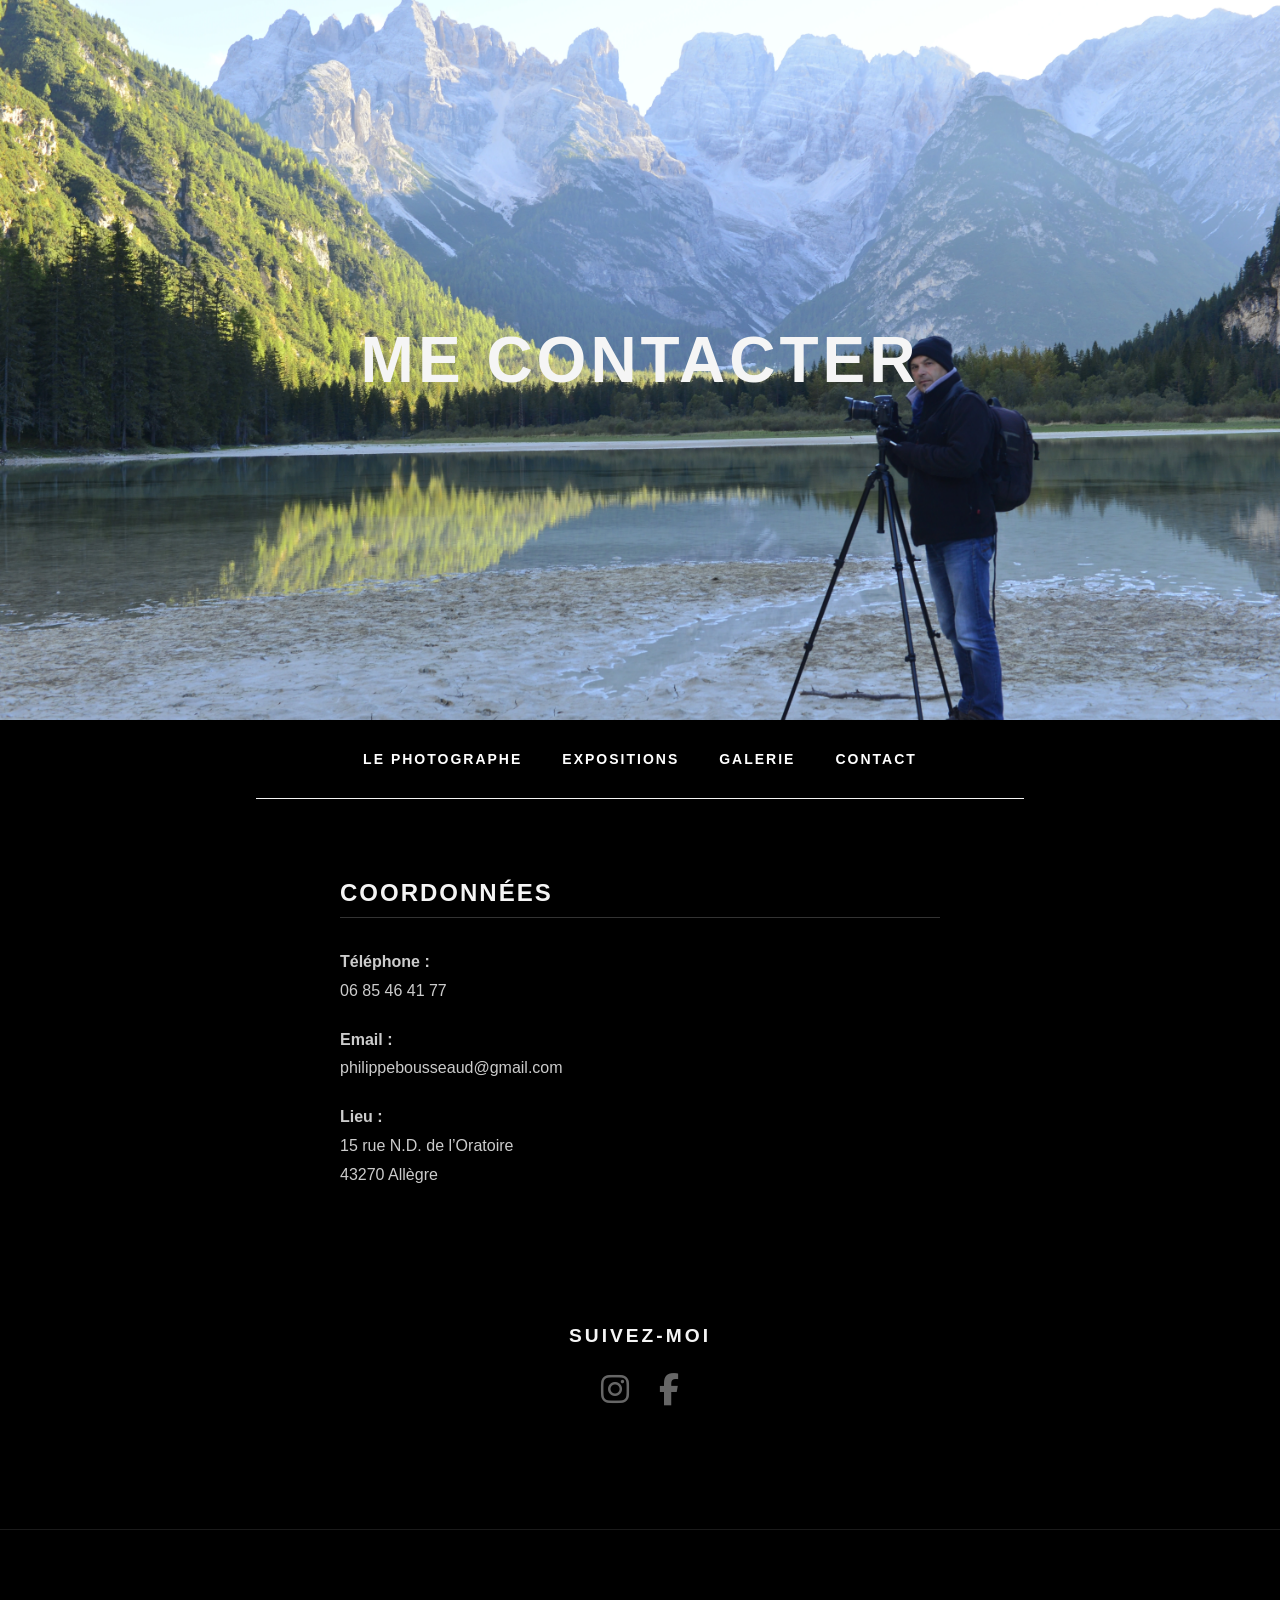
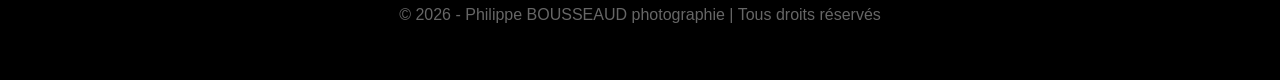
<file: contact.html>
<!DOCTYPE html>
<html lang="fr">
<head>
    <meta charset="UTF-8">
    <meta name="viewport" content="width=device-width, initial-scale=1.0">
    <title>Philippe BOUSSEAUD photographie</title>
    <link rel="stylesheet" href="style.css">
        <link rel="stylesheet" href="https://cdnjs.cloudflare.com/ajax/libs/font-awesome/6.5.0/css/all.min.css"> 
</head>
<body>
    <header class="hero-header">
        <div class="hero-photo">
            <img src="17A1358.webp" alt="header-photo">
        </div>
        <div class="hero-content">
            <h1>Me contacter</h1> 
        </div>
    </header>

    <nav class="full-nav">
        <ul>
            <li><a href="index.html">Le photographe</a></li>
            <li><a href="exposition.html">Expositions</a></li>
            <li><a href="galerie.html">Galerie</a></li>
            <li><a href="contact.html">Contact</a></li>
        </ul>
    </nav>

    <div class="separator-line"></div>

    <main class="contact-container">
        <div class="contact-info">
            <h2>Coordonnées</h2>
            <p><strong>Téléphone :</strong><br>06 85 46 41 77</p>
            <p><strong>Email :</strong><br>philippebousseaud@gmail.com</p>
            <p><strong>Lieu :</strong><br>15 rue N.D. de l’Oratoire <br>43270 Allègre</p>
        </div>
    </main>

    <section class="social-section">
        <h2>Suivez-moi</h2>
        <div class="social-icons">
            <a href="https://www.instagram.com/philippebousseaud" target="_blank" aria-label="Instagram">
                <i class="fa-brands fa-instagram"></i>
            </a>
            <a href="https://www.facebook.com/philippebousseaudphotos" target="_blank" aria-label="Facebook">
                <i class="fa-brands fa-facebook-f"></i>
            </a>
        </div>
    </section>

    <footer class="main-footer">
        <p>© 2026 - Philippe BOUSSEAUD photographie | Tous droits réservés</p>
    </footer>

    <script src="script.js"></script>
</body>
</html>
</file>
<file: style.css>
body, html {
    margin: 0;
    padding: 0;
    background-color: #000; /* Fond noir comme sur ta capture */
    color: whitesmoke;
    font-family: sans-serif;
    display: flex;
    flex-direction: column;
}

/* --- HEADER --- */
.hero-header {
    position: relative;
    width: 100%;
    height: 80vh;
    background-color: #000;
}

.hero-photo, .hero-photo img {
    width: 100%;
    height: 100%;
    object-fit: cover;
    display: block;
}

.hero-content {
    position: absolute;
    top: 50%; /* Centrage vertical parfait */
    left: 50%; /* Centrage horizontal parfait */
    transform: translate(-50%, -50%);
    text-align: center;
}

.hero-content h1 {
    font-size: 4rem;
    text-transform: uppercase;
    letter-spacing: 4px;
    color: #f5f5f5;
    margin: 0;
}

/* --- LIGNE DE SÉPARATION --- */
.separator-line {
    width: 60%;          /* La ligne ne fait pas toute la largeur pour plus de style */
    max-width: 800px;    /* Elle s'aligne sur la largeur de ton texte */
    height: 1px;         /* Très fine */
    background-color: whitesmoke; 
    margin: 0 auto;      /* Centre la ligne horizontalement */
    display: block;
}

/* --- NAV FUSIONNÉE (NOIRE AVEC TEXTE BLANC) --- */
.full-nav {
    width: 100%;
    background-color: #000; /* On change le beige en noir */
    padding: 30px 0; /* Un peu d'espace pour respirer */
    display: flex;
    justify-content: center;
    border: none; /* On s'assure qu'il n'y a pas de bordure */
    margin-top: 0; /* Force la fusion avec le header */
}

.full-nav ul {
    display: flex;
    gap: 40px;
    list-style: none;
    padding: 0;
    margin: 0;
}

.full-nav a {
    text-decoration: none;
    color: #fff; /* Titres en blanc */
    font-weight: bold;
    text-transform: uppercase;
    font-size: 14px;
    letter-spacing: 2px;
    transition: opacity 0.3s ease;
}

.full-nav a:hover {
    opacity: 0.7; /* Petit effet au survol */
}

/* --- SECTION INTRODUCTION --- */
.intro-section {
    background-color: #000; /* Fond noir pour fusionner avec le reste */
    padding: 80px 20px 40px 20px; /* Marges : haut, droite, bas, gauche */
    text-align: center;
    color: white;
    padding-top: 40px;
}

.intro-content {
    max-width: 800px; /* On limite la largeur pour que le texte soit facile à lire */
    margin: 0 auto; /* Centre le bloc de texte */
}

.intro-title {
    font-size: 2.5rem;
    letter-spacing: 3px;
    text-transform: uppercase;
    margin-bottom: 25px;
    font-weight: 700;
}

.intro-description {
    font-size: 1.1rem;
    line-height: 1.8; /* Espace entre les lignes pour plus de confort */
    color: #ccc; /* Gris clair pour ne pas agresser l'œil par rapport au titre */
    font-weight: 300;
}

/* Ajustement de la galerie pour qu'elle soit un peu plus proche du texte */
.gallery-container {
    background-color: #000;
    padding: 20px 20px 100px 20px;
}

.gallery-grid {
    /* Cet effet "colonnes" permet aux images de s'imbriquer comme sur ta capture */
    column-count: 3; 
    column-gap: 15px;
    max-width: 1600px;
    margin: 0 auto;
}

.gallery-item {
    width: 100%;
    display: block;
    margin-bottom: 15px; /* Espace vertical entre les images */
    cursor: pointer;
    transition: transform 0.3s ease;
}

.gallery-item:hover {
    transform: scale(1.02);
}

/* Lightbox pour l'agrandissement */
.lightbox {
    display: none;
    position: fixed;
    z-index: 1000;
    top: 0; left: 0; width: 100%; height: 100%;
    background: rgba(0,0,0,0.9);
    justify-content: center;
    align-items: center;
}

.lightbox-content { 
    max-width: 90%; 
    max-height: 90%; 
}
.close-btn { 
    position: absolute; 
    top: 20px; 
    right: 30px; 
    color: white; 
    font-size: 40px; 
    cursor: pointer; 
}

/*PAGE INDEX*/
.about-container {
    max-width: 1200px; /* Largeur maximale pour ne pas que le texte s'étale trop */
    margin: 60px auto; /* Centre le bloc et ajoute de l'espace en haut/bas */
    padding: 0 40px;
}

.about-content {
    display: flex;         /* Active les colonnes côte à côte */
    align-items: flex-start; /* Aligne le texte en haut de l'image */
    gap: 50px;             /* Espace entre l'image et le texte */
}

/* Style de la colonne Image */
.about-image {
    flex: 1;               /* Prend une part égale de largeur */
}

.about-image img {
    width: 100%;           /* L'image prend toute la largeur de sa colonne */
    height: auto;
    display: block;
    margin-bottom: 250px;
    transition: transform 0.3s ease;
}

/* Style de la colonne Texte */
.about-text {
    flex: 1;               /* Prend l'autre part de largeur */
    color: #ffffff;        /* Texte blanc */
    font-family: 'Helvetica', Arial, sans-serif;
    line-height: 1.6;      /* Espace entre les lignes pour la lisibilité */
    font-size: 1.05rem;
}

.about-text p {
    margin-bottom: 20px;   /* Espace entre chaque paragraphe */
}

.about-text ul {
    margin-top: 15px;
    padding-left: 20px;
    list-style-type: square; /* Des petits carrés pour le style artistique */
    color: #ccc;
}

.about-text li {
    margin-bottom: 8px;
    font-size: 1rem;
}

.about-text strong {
    font-size: 1.2rem;
    color: #fff;
}

/*PAGE CONTACT*/
.contact-container {
    flex: 1; 
    display: flex;
    justify-content: center; /* Centre horizontalement */
    align-items: flex-start; /* Aligne le texte vers le haut */
    padding: 60px 20px;
}

.contact-info {
    max-width: 600px;
    width: 100%;
    text-align: left; /* Comme sur ta capture */
}

.contact-info h2 {
    text-transform: uppercase;
    letter-spacing: 2px;
    margin-bottom: 30px;
    border-bottom: 1px solid #333;
    padding-bottom: 10px;
}

.contact-info p {
    line-height: 1.8;
    margin-bottom: 20px;
    color: #ccc;
}

.social-section {
    text-align: center;
    padding: 40px 20px;
    background-color: #000;
}

.social-section h2 {
    text-transform: uppercase;
    letter-spacing: 3px;
    font-size: 1.2rem;
    color: #f5f5f5;
    margin-bottom: 25px;
}

.social-icons {
    display: flex;
    justify-content: center;
    gap: 30px; /* Espace entre les deux icônes */
}

.social-icons a {
    text-decoration: none;
    color: #666; /* Gris discret par défaut */
    font-size: 2rem; /* Taille des icônes */
    transition: all 0.3s ease; /* Animation douce */
}

/* Effet au survol : les icônes deviennent blanches et remontent un peu */
.social-icons a:hover {
    color: #fff;
    transform: translateY(-5px);
}

/*PAGE GALERIE*/
/* Container principal */
.portfolio-selection {
    max-width: 1200px;
    margin: 60px auto;
    padding: 0 20px;
}

.selection-grid {
    display: grid;
    /* Crée 2 colonnes égales sur ordinateur, 1 seule sur mobile */
    grid-template-columns: repeat(auto-fit, minmax(400px, 1fr)); 
    gap: 40px;
    padding: 40px;
    max-width: 1200px;
    margin: 0 auto;
    align-items: start;
}

.project-card {
    display: flex;
    flex-direction: column;
    align-items: center; /* Centre les images et les titres */
    text-align: center;
    text-decoration: none;
    color: whitesmoke;
}

.project-card:hover {
    opacity: 0.8;
}

.project-card:visited {
    color: white; 
}

.project-image img {
    width: 100%;
    height: 400px;
    object-fit: cover;
    display: block;
    margin-bottom: 15px;
}

.project-info h3 {
    font-size: 14px;
    text-transform: uppercase;
    letter-spacing: 2px;
    font-weight: bold;
    text-decoration: none;
    color: whitesmoke;
}

.project-title-container {
    text-align: center;
    padding: 40px 0 20px 0; /* Espace au dessus et en dessous */
    background-color: black; /* Pour rester raccord avec ton site */
}

#galerie-titre {
    color: white;
    font-size: 2rem;
    text-transform: uppercase;
    letter-spacing: 6px;
    font-weight: 300;
    margin: 0;
}


/* Footer */
footer {
    width: 100%;
    background-color: #000;      /* Noir pur pour fusionner avec le fond */
    color: #666;                 /* Gris discret pour ne pas distraire du contenu */
    padding: 60px 0 40px 0;      /* Plus d'espace en haut pour bien respirer */
    text-align: center;
    border-top: 1px solid #1a1a1a; /* Ligne de séparation très sombre et élégante */
    margin-top: 80px;
}

/* Responsive : passer à 2 colonnes sur tablette et 1 sur mobile */
@media (max-width: 1000px) { 
    .gallery-grid { column-count: 2; } 
}

@media (max-width: 600px) { 
    .gallery-grid { 
        column-count: 1; 
    } 
    .full-nav ul {
        gap: 15px;
        flex-direction: row;
        flex-wrap: wrap;
        justify-content: center;
        padding: 0 10px;
    }
    .full-nav a {
        font-size: 11px;
    }
    .project-image img {
        height: 250px; /* Réduit la hauteur sur petit écran */
    }
    .hero-content h1 {
        font-size: 1.8rem; /* Réduit la taille du titre principal */
        letter-spacing: 2px;
        padding: 0 10px;
        width: 100vw;
    }
    .hero-header {
        height: 60vh;
    }
    .selection-grid {
        grid-template-columns: 1fr; /* Une seule colonne sur mobile */
        padding: 10px;
        gap: 20px;
    }

    .project-image img {
        height: auto; /* Laisse l'image prendre sa forme naturelle */
        max-height: 300px;
    }
}


@media (max-width: 900px) {
    .about-content {
        flex-direction: column; /* Empile l'image et le texte verticalement */
        align-items: center;
        text-align: center;
    }
    
    .about-image {
        width: 100%;
        max-width: 500px; /* Évite que l'image soit trop géante sur mobile */
        margin-bottom: 30px;
    }

    .about-image img {
        margin-bottom: 20px;
    }
}
</file>
